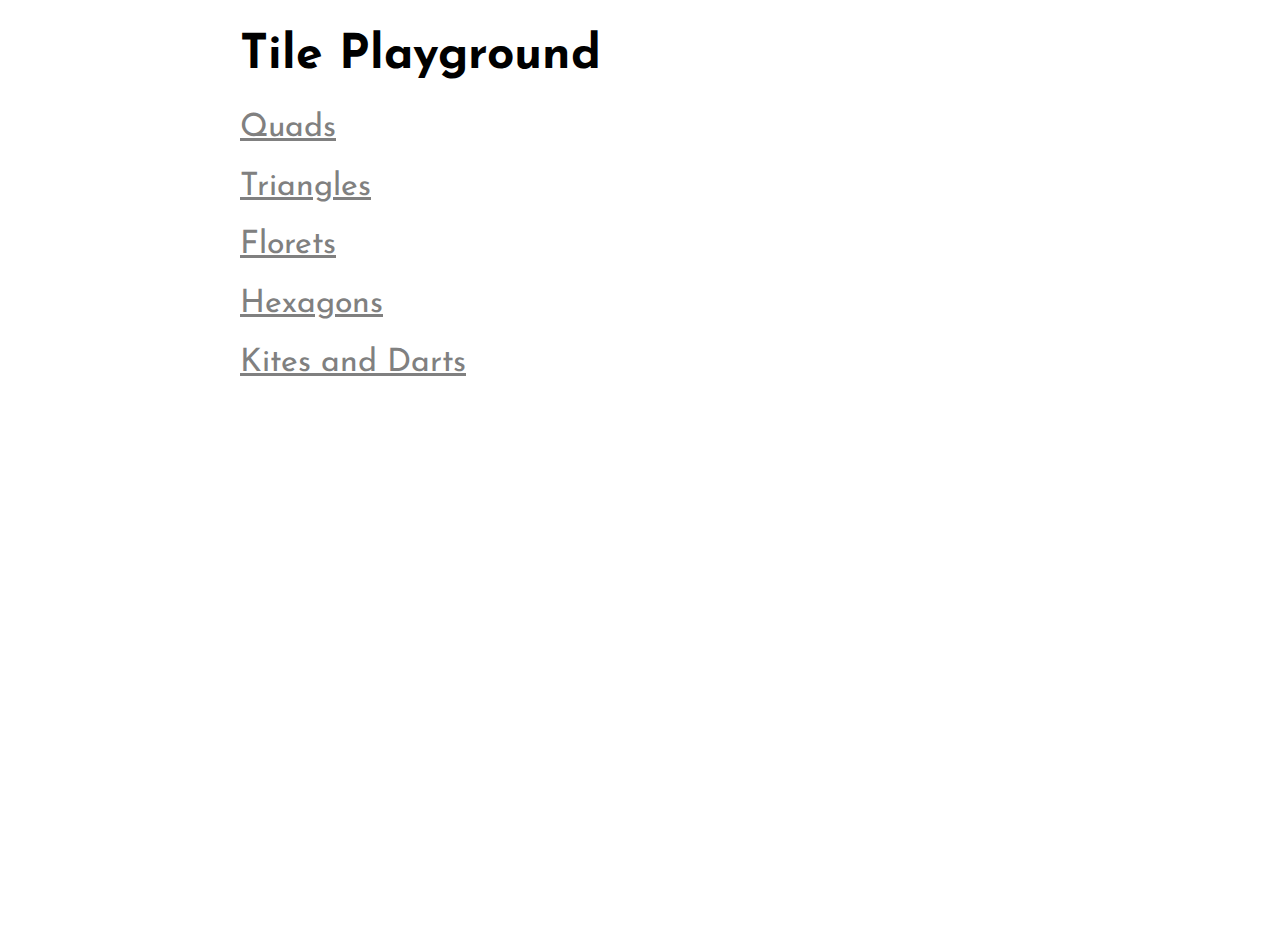
<file: index.html>
<!DOCTYPE html>
<html>
<head>
  <meta charset="UTF-8">
  <link href="https://fonts.googleapis.com/css?family=Josefin+Sans:700|Roboto" rel="stylesheet">
  <link rel="stylesheet" type="text/css" href="style.css">
</head>
<body>
  <h1>Tile Playground</h1>
  <h2><a href="quads.html">Quads</a></h2>
	<h2><a href="triangles.html">Triangles</a></h2>
  <h2><a href="florets.html">Florets</a></h2>
  <h2><a href="hexagons.html">Hexagons</a></h2>
  <h2><a href="penrose.html">Kites and Darts</a></h2>
</body>
</html>
</file>
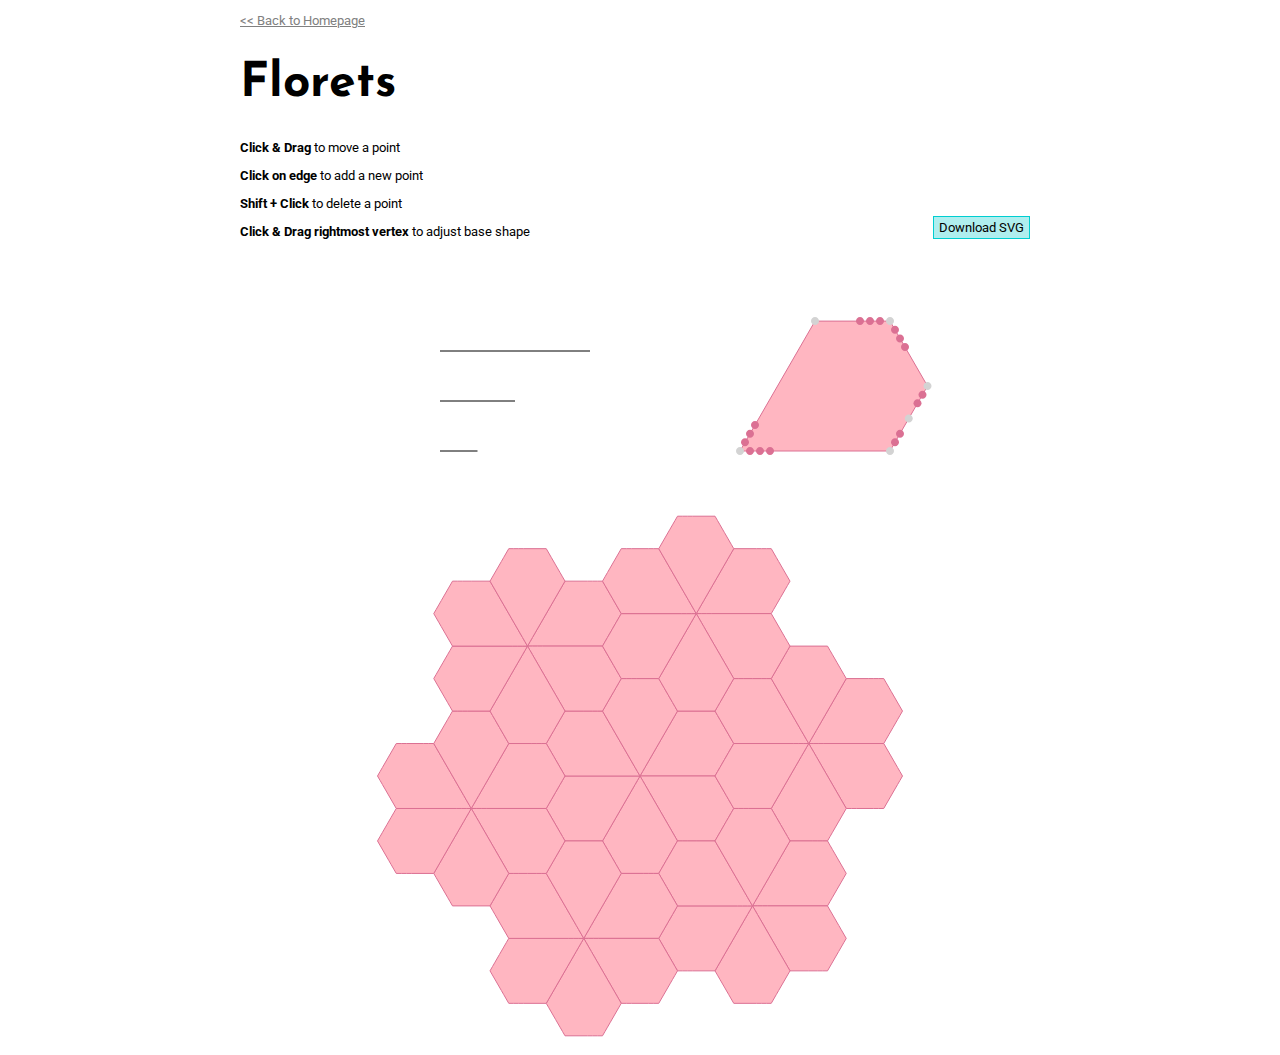
<file: florets.html>
<!DOCTYPE html>
<html>
<head>
  <meta charset="UTF-8">
  <!-- fonts and styling -->
  <link href="https://fonts.googleapis.com/css?family=Josefin+Sans:700|Roboto" rel="stylesheet">
  <link rel="stylesheet" type="text/css" href="style.css">
  <!-- Load the Paper.js library -->
  <script type="text/javascript" src="js/paperjs/dist/paper-full.min.js"></script>
  <!-- Load external PaperScript and associate it with canvas -->
  <script type="text/paperscript" src="js/tile-utils.js" canvas="playground"></script>
  <script type="text/paperscript" src="js/florets.js" canvas="playground"></script>
</head>
<body>
  <div class="nav">
    <p><a href="index.html"><< Back to Homepage</a></p>
  </div>
  <div class="header">
    <h1>Florets</h1>
    <p><strong>Click & Drag</strong> to move a point</p>
    <p><strong>Click on edge</strong> to add a new point</p>
    <p><strong>Shift + Click</strong> to delete a point</p>
    <p><strong>Click & Drag rightmost vertex</strong> to adjust base shape</p>
    <button id="downloadSVG">Download SVG</button>
  </div>
  <div class="canvas">
    <canvas id="playground"></canvas>
  </div>
</body>
</html>
</file>
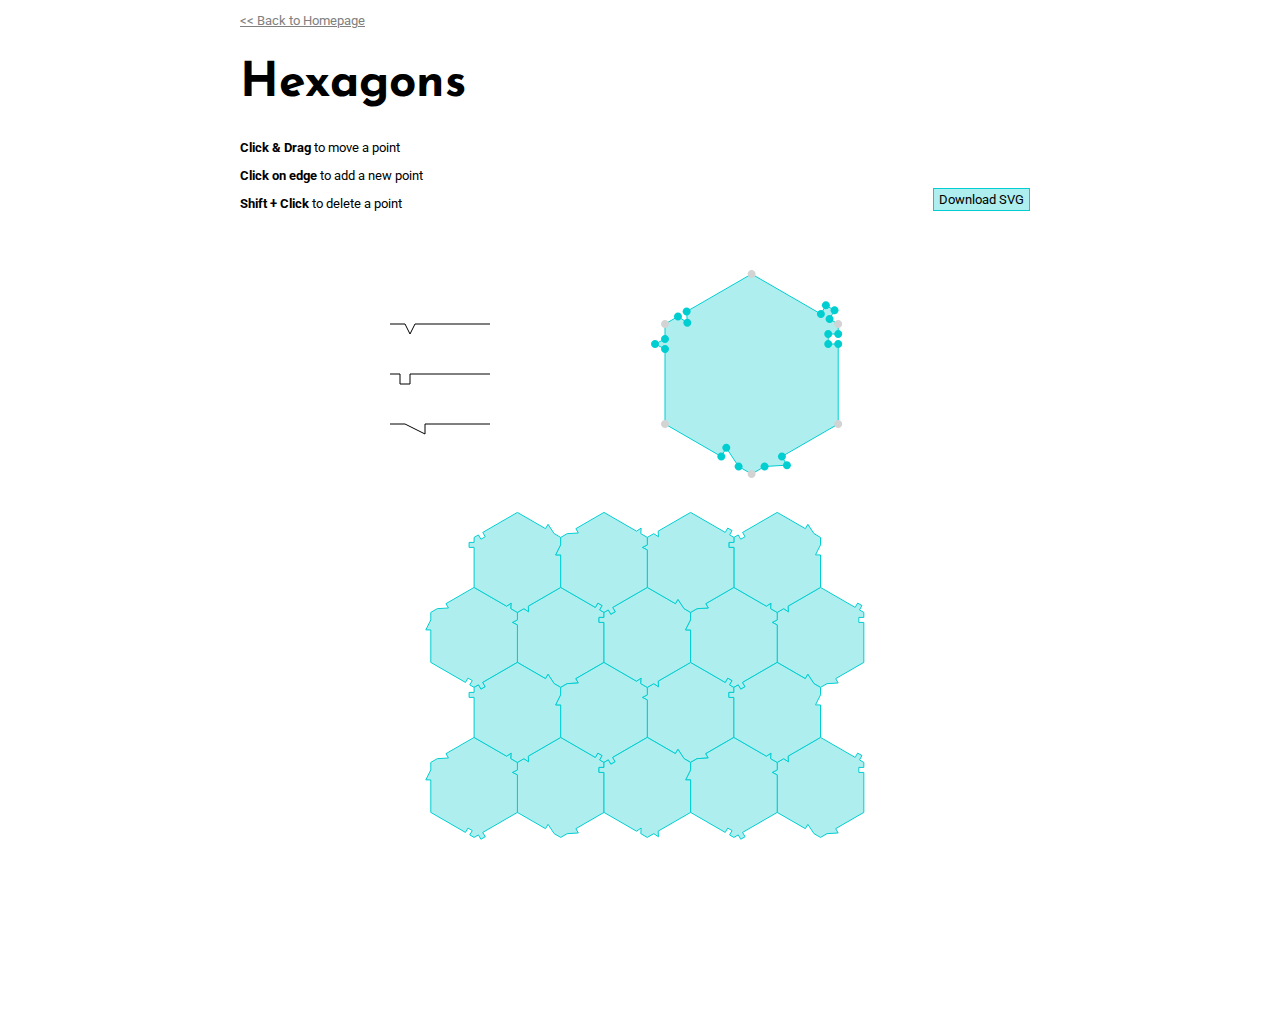
<file: hexagons.html>
<!DOCTYPE html>
<html>
<head>
  <meta charset="UTF-8">
  <!-- fonts and styling -->
  <link href="https://fonts.googleapis.com/css?family=Josefin+Sans:700|Roboto" rel="stylesheet">
  <link rel="stylesheet" type="text/css" href="style.css">
  <!-- Load the Paper.js library -->
  <script type="text/javascript" src="js/paperjs/dist/paper-full.min.js"></script>
  <!-- Load external PaperScript and associate it with canvas -->
  <script type="text/paperscript" src="js/tile-utils.js" canvas="playground"></script>
  <script type="text/paperscript" src="js/hexagons.js" canvas="playground"></script>
</head>
<body>
  <div class="nav">
    <p><a href="index.html"><< Back to Homepage</a></p>
  </div>
  <div class="header">
    <h1>Hexagons</h1>
    <p><strong>Click & Drag</strong> to move a point</p>
    <p><strong>Click on edge</strong> to add a new point</p>
    <p><strong>Shift + Click</strong> to delete a point</p>
    <button id="downloadSVG">Download SVG</button>
  </div>
  <div class="canvas">
    <canvas id="playground"></canvas>
  </div>
</body>
</html>
</file>
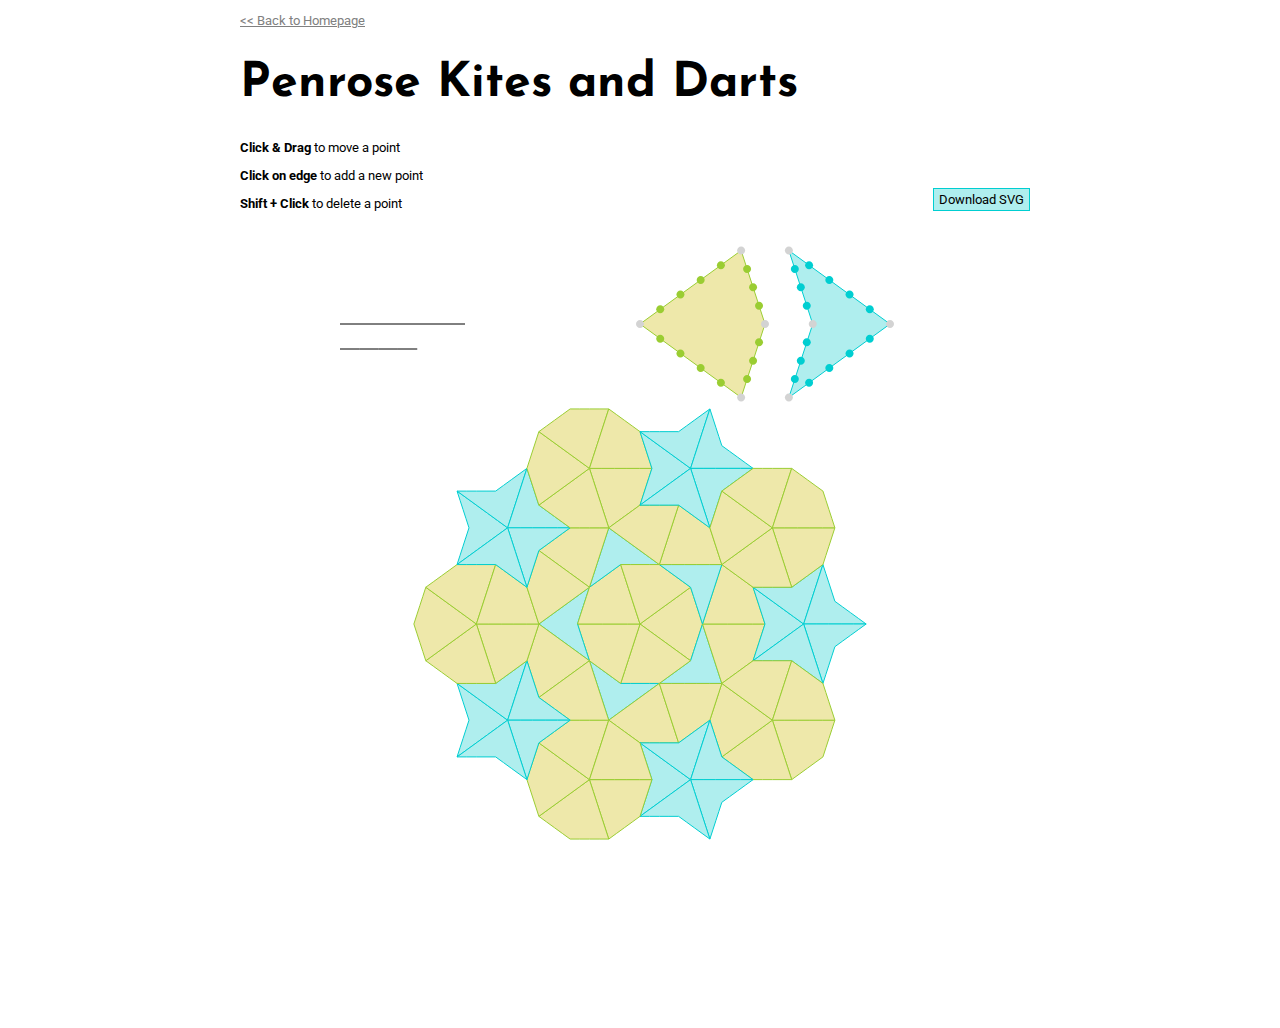
<file: penrose.html>
<!DOCTYPE html>
<html>
<head>
  <meta charset="UTF-8">
  <!-- fonts and styling -->
  <link href="https://fonts.googleapis.com/css?family=Josefin+Sans:700|Roboto" rel="stylesheet">
  <link rel="stylesheet" type="text/css" href="style.css">
  <!-- Load the Paper.js library -->
  <script type="text/javascript" src="js/paperjs/dist/paper-full.min.js"></script>
  <!-- Load external PaperScript and associate it with canvas -->
  <script type="text/paperscript" src="js/tile-utils.js" canvas="playground"></script>
  <script type="text/paperscript" src="js/penrose.js" canvas="playground"></script>
</head>
<body>
  <div class="nav">
    <p><a href="index.html"><< Back to Homepage</a></p>
  </div>
  <div class="header">
    <h1>Penrose Kites and Darts</h1>
    <p><strong>Click & Drag</strong> to move a point</p>
    <p><strong>Click on edge</strong> to add a new point</p>
    <p><strong>Shift + Click</strong> to delete a point</p>
    <button id="downloadSVG">Download SVG</button>
  </div>
  <div class="canvas">
    <canvas id="playground"></canvas>
  </div>
</body>
</html>
</file>
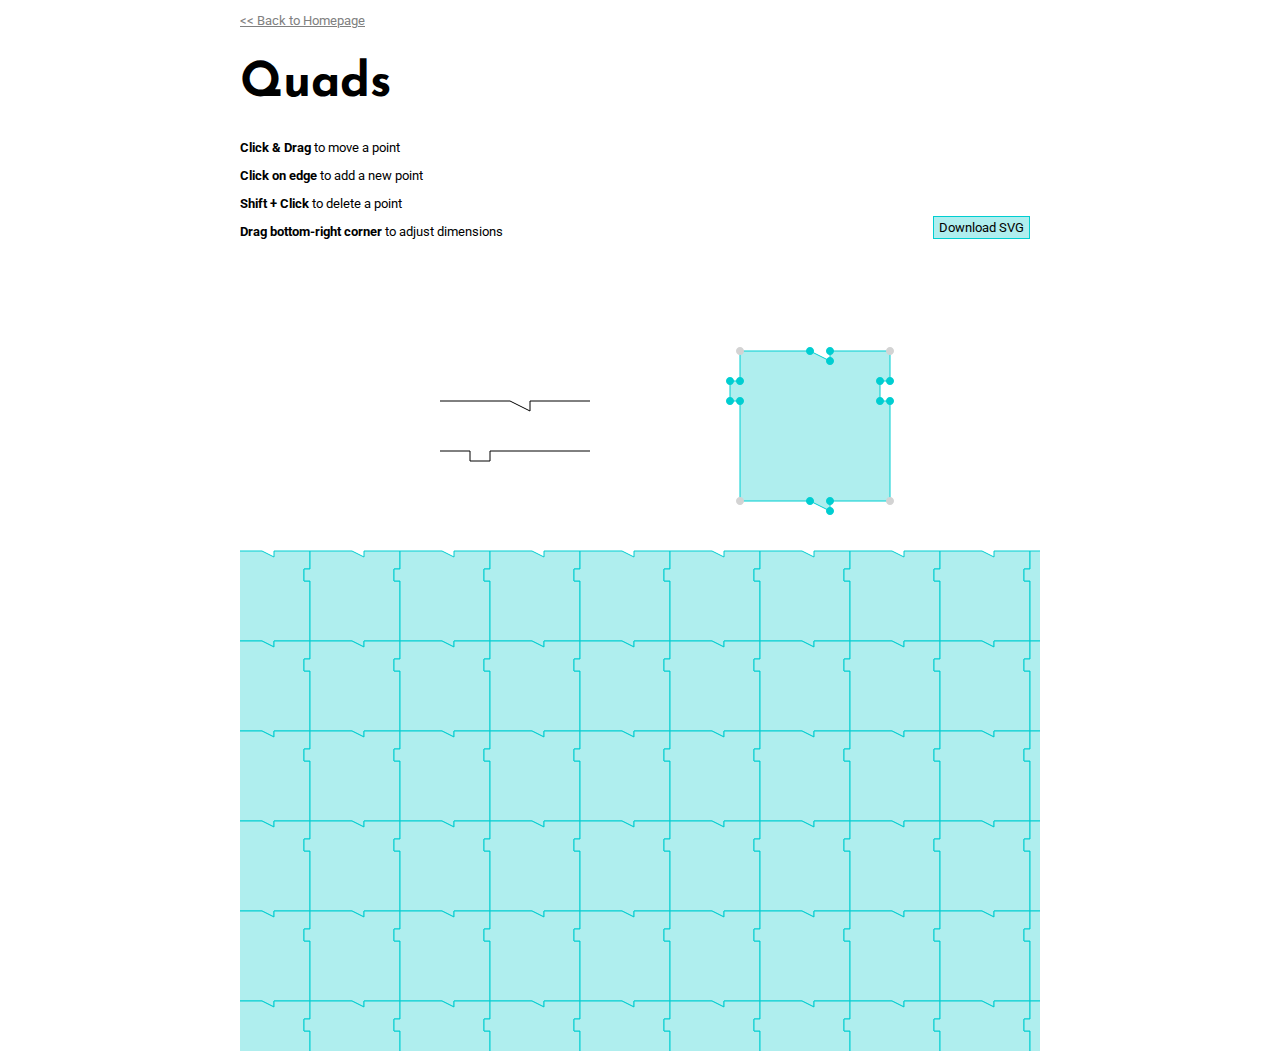
<file: quads.html>
<!DOCTYPE html>
<html>
<head>
  <meta charset="UTF-8">
  <!-- fonts and styling -->
  <link href="https://fonts.googleapis.com/css?family=Josefin+Sans:700|Roboto" rel="stylesheet">
  <link rel="stylesheet" type="text/css" href="style.css">
  <!-- Load the Paper.js library -->
  <script type="text/javascript" src="js/paperjs/dist/paper-full.min.js"></script>
  <!-- Load external PaperScript and associate it with canvas -->
  <script type="text/paperscript" src="js/tile-utils.js" canvas="playground"></script>
  <script type="text/paperscript" src="js/quads.js" canvas="playground"></script>
</head>
<body>
  <div class="nav">
    <p><a href="index.html"><< Back to Homepage</a></p>
  </div>
  <div class="header">
    <h1>Quads</h1>
    <p><strong>Click & Drag</strong> to move a point</p>
    <p><strong>Click on edge</strong> to add a new point</p>
    <p><strong>Shift + Click</strong> to delete a point</p>
    <p><strong>Drag bottom-right corner</strong> to adjust dimensions</p>
    <button id="downloadSVG">Download SVG</button>
  </div>
  <div class="canvas">
    <canvas id="playground"></canvas>
  </div>
</body>
</html>
</file>
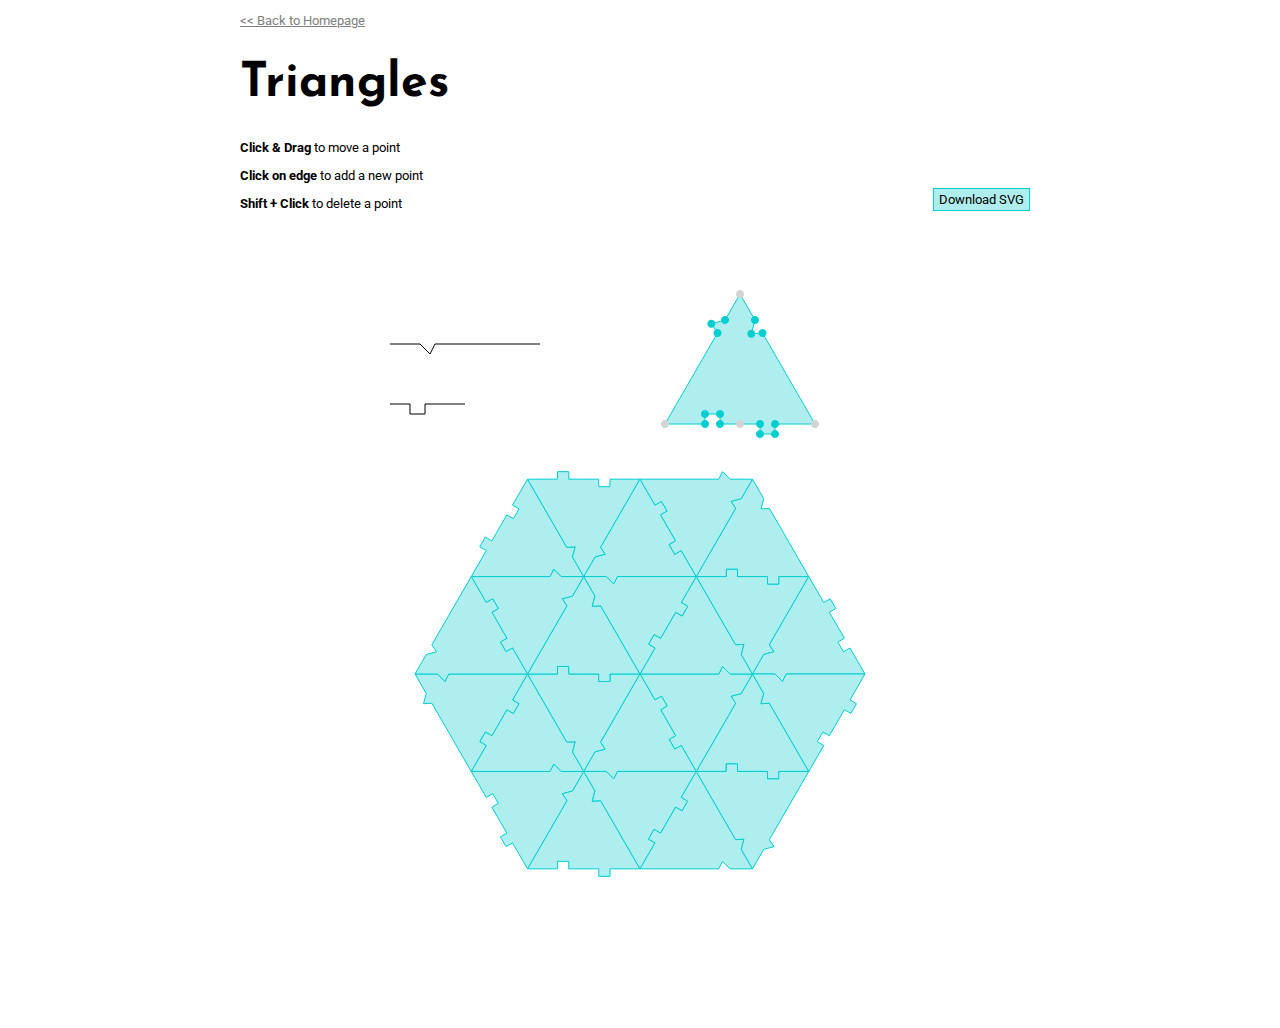
<file: triangles.html>
<!DOCTYPE html>
<html>
<head>
  <meta charset="UTF-8">
  <!-- fonts and styling -->
  <link href="https://fonts.googleapis.com/css?family=Josefin+Sans:700|Roboto" rel="stylesheet">
  <link rel="stylesheet" type="text/css" href="style.css">
  <!-- Load the Paper.js library -->
  <script type="text/javascript" src="js/paperjs/dist/paper-full.min.js"></script>
  <!-- Load external PaperScript and associate it with canvas -->
  <script type="text/paperscript" src="js/tile-utils.js" canvas="playground"></script>
  <script type="text/paperscript" src="js/triangles.js" canvas="playground"></script>
</head>
<body>
  <div class="nav">
    <p><a href="index.html"><< Back to Homepage</a></p>
  </div>
  <div class="header">
    <h1>Triangles</h1>
    <p><strong>Click & Drag</strong> to move a point</p>
    <p><strong>Click on edge</strong> to add a new point</p>
    <p><strong>Shift + Click</strong> to delete a point</p>
    <button id="downloadSVG">Download SVG</button>
  </div>
  <div class="canvas">
    <canvas id="playground"></canvas>
  </div>
</body>
</html>
</file>
<file: style.css>
html,
  body {
    margin: auto;
    width: 800px;
    height: 100%;
    background: white;
    font-family: 'Roboto', sans-serif;
}

h1 {
  font-size: 3em;
  font-family: 'Josefin Sans', sans-serif;
}

h2 {
  font-size: 2em;
  font-family: 'Josefin Sans', sans-serif;
}

p {
  font-size: 0.8em;
}

canvas {
  width: 800px;
  height: 800px;
}

.header {
  position: relative;
}

button {
  background-color: paleturquoise;
  border: 1px solid darkturquoise;
  color: black;
  padding: 3px 5px;
  text-align: center;
  font-size: 0.8em;
  font-family: 'Roboto', sans-serif;
  position: absolute;
  right: 10px;
  bottom: 0px;
}

button:hover {
  background-color: darkturquoise;
}

a {
  color: gray;
  font-weight: normal;
}

a:hover {
  color: darkturquoise;
}
</file>
